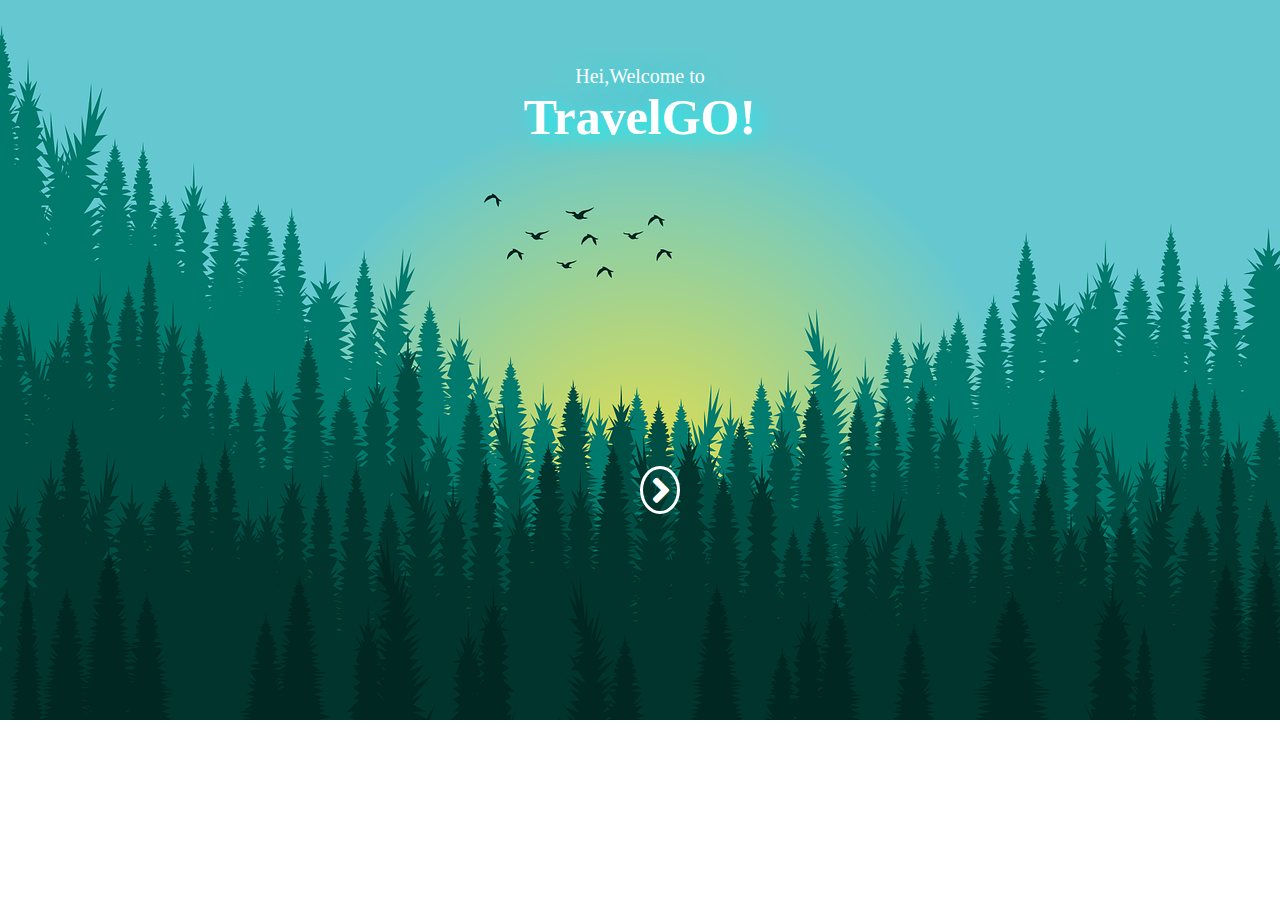
<file: index.html>
<!DOCTYPE html>
<html >
  <head>
    <meta charset="UTF-8" />
   <meta name="viewport"content="width=device-widows">
   <meta name="viewport" content="width=device-width, initial-scale=1.0">
   <link rel="stylesheet" href="style.css" />
   <link rel="stylesheet"href=" https://cdnjs.cloudflare.com/ajax/libs/font-awesome/5.15.4/css/all.min.css">
  
  <title>formulaire de conexion</title>
  </head>
  <body>
  <div class="welcframe">
  <p>Hei,Welcome to </p>
  <h1>TravelGO!</h1>
  
  <a href="signin.html"><i class="fas fa-angle-right"></i></a></label>
  
  
  
  </div>
  
   </body>
   </html>
</file>
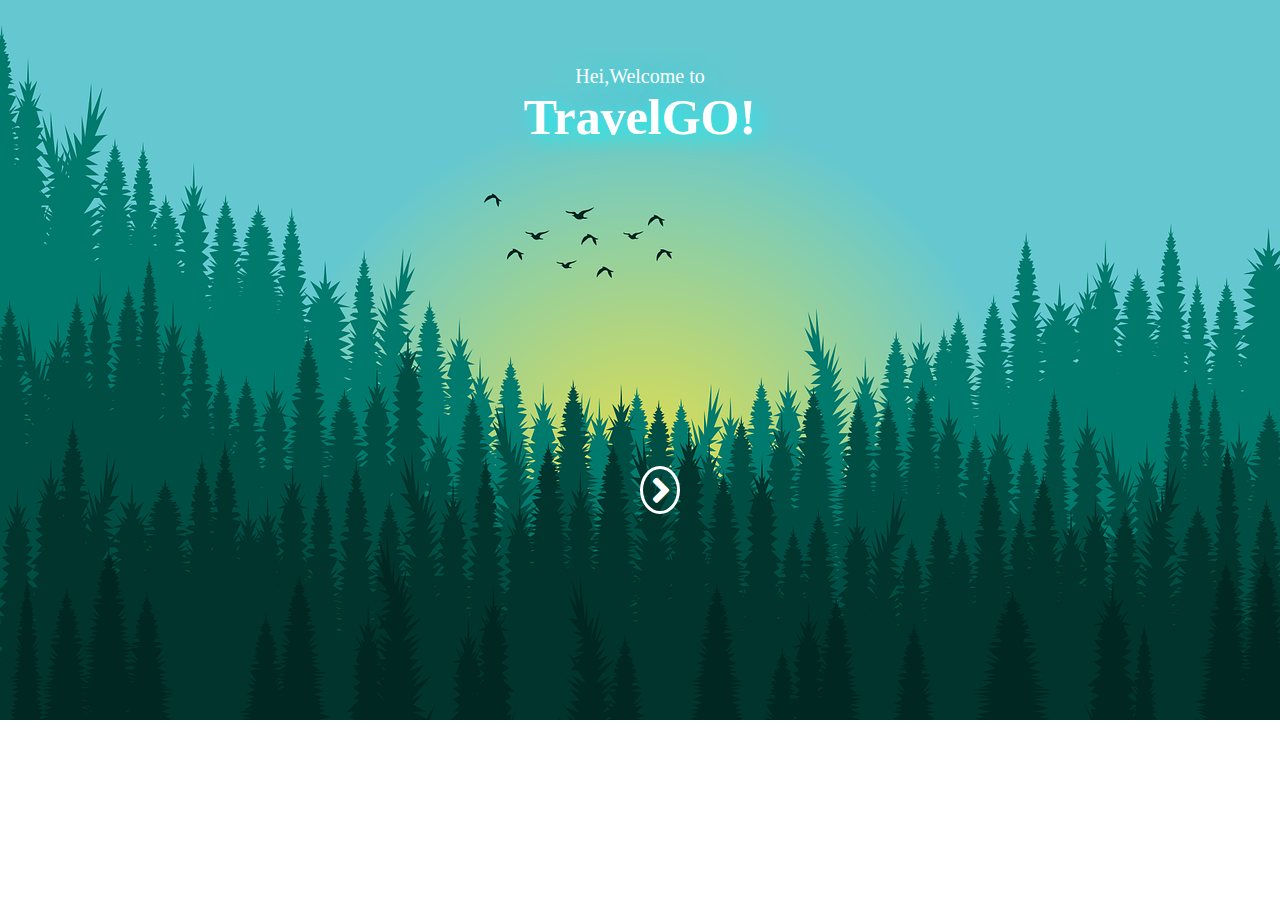
<file: frame1.html>
<!DOCTYPE html>
<html >
  <head>
    <meta charset="UTF-8" />
   <meta name="viewport"content="width=device-widows">
   <meta name="viewport" content="width=device-width, initial-scale=1.0">
   <link rel="stylesheet" href="style.css" />
   <link rel="stylesheet"href=" https://cdnjs.cloudflare.com/ajax/libs/font-awesome/5.15.4/css/all.min.css">
  
  <title>formulaire de conexion</title>
  </head>
  <body>
  <div class="welcframe">
  <p>Hei,Welcome to </p>
  <h1>TravelGO!</h1>
  
  <a href="signin.html"><i class="fas fa-angle-right"></i></a></label>
  
  
  
  </div>
  
   </body>
   </html>
</file>
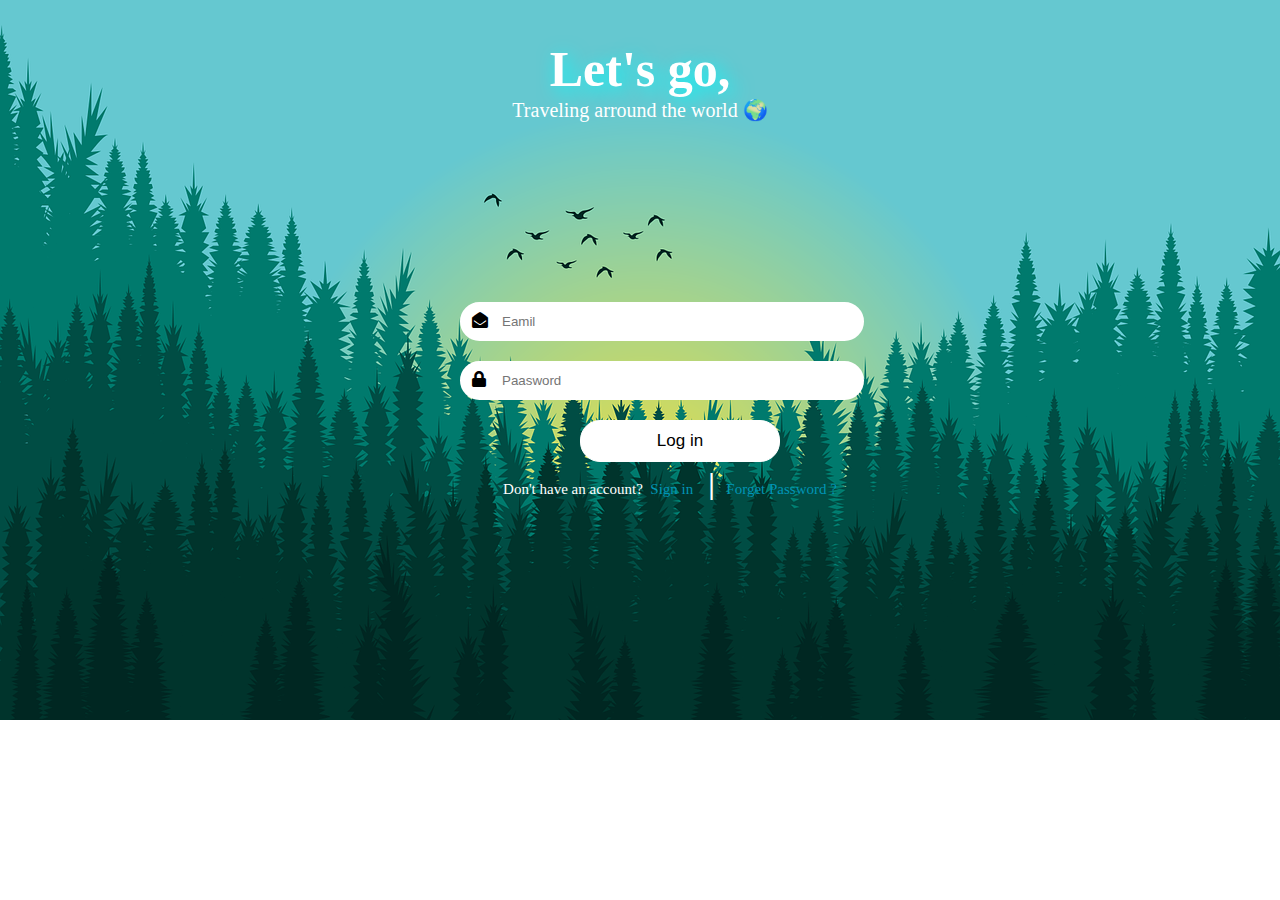
<file: login.html>
<!DOCTYPE html>
<html >
  <head>
    <meta charset="UTF-8" />
   <meta name="viewport"content="width=device-widows">
    <meta name="viewport" content="width=device-width, initial-scale=1.0">
	<link rel="stylesheet" href="style.css" />
   <link rel="stylesheet"href=" https://cdnjs.cloudflare.com/ajax/libs/font-awesome/5.15.4/css/all.min.css">
    <title>formulaire de conexion</title>
  </head>
  <body>
 
  
  
  <div class="form">
   <h1>Let's go,</h1>
  <p>Traveling arround the world <span id="world">&#127757 </span></p>
  
  <form>
  <label for="email"><i class="fas fa-envelope-open"></i></label>
   <input id="mail"  class="ep"  id="email" type="email" placeholder="Eamil">
     <label for="pass"><i class="fas fa-lock"></i></label>
   <input class="ep" id="pass" type="password"  placeholder="Paasword">
   <input  id="log"class="login" type="submit" value="Log in">
  </form>
  <footer>
  <a id="first" href="signin.html">Don't have an account?<span id="sign">&nbsp Sign in</span>&nbsp&nbsp&nbsp </a> <strong class="line">|</strong>
  
  <a id="forget" href="forget">&nbsp&nbspForget Password ?</a>
  
  </footer>
  
  
  </div>
  
 
  
  </body>
  </html>
</file>
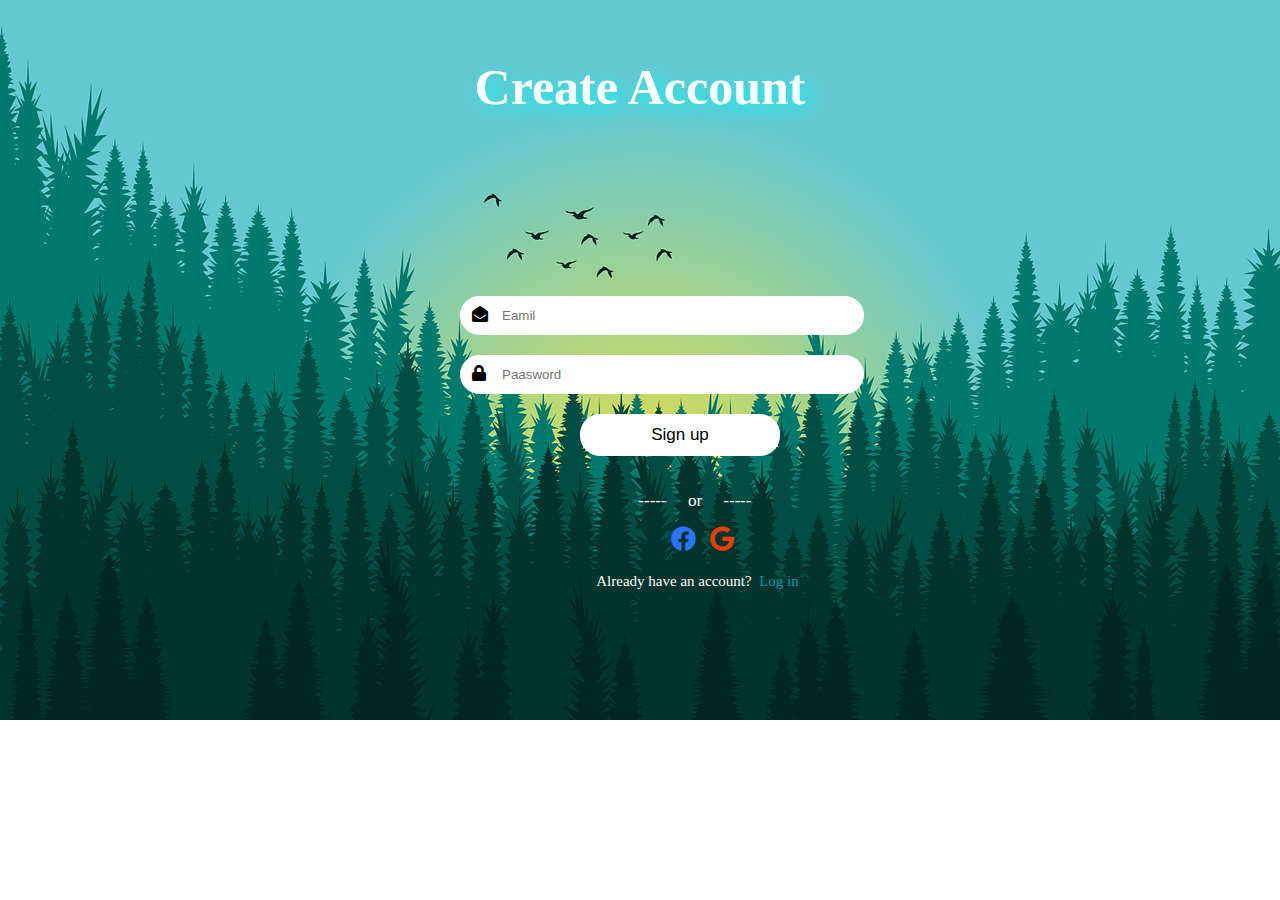
<file: signin.html>
<!DOCTYPE html>
<html >
  <head>
    <meta charset="UTF-8" />
   <meta name="viewport"content="width=device-widows">
    <meta name="viewport" content="width=device-width, initial-scale=1.0">
	<link rel="stylesheet" href="style.css" />
   <link rel="stylesheet"href=" https://cdnjs.cloudflare.com/ajax/libs/font-awesome/5.15.4/css/all.min.css">
    <title>formulaire de conexion</title>
  </head>
  <body>
 
  
  
  <div class="form">
  <br>
   <h1>Create Account</h1>

  
  <form>
   
  <label for="email"><i class="fas fa-envelope-open"></i></label>
   <input id="mail"  class="ep"  id="email" type="email" placeholder="Eamil">
     <label for="pass"><i class="fas fa-lock"></i></label>
   <input class="ep" id="pass" type="password"  placeholder="Paasword">
   
   <input  id="log"class="login" type="submit" value="Sign up">
 
 </form>
 	<div>
    <p id="or"> ----- &nbsp&nbsp&nbsp   or &nbsp&nbsp&nbsp    -----</p>

 <i class="fab fa-facebook"></i>
 <i class="fab fa-google"></i>
  <footer><br>
  </div>
  <a id="second" href="login.html">Already have an account?<span id="sign">&nbsp Log in </span>&nbsp&nbsp&nbsp </a> 
  
  
  
  </footer>
  
  
  </div>
  
 
  
  </body>
  </html>
</file>
<file: style.css>
*{
	margin:0;
    padding:0;
	
	}
	
body{
		background-image:url(nature.jpg);
		background-repeat:no-repeat;
	    background-size:100%;
		margin:0;
		padding:0;
		
	 
		 
	 }
	 
 
.welcframe p{
	margin-top:110px;
	color:white;
	font-family:bonbon;
	font-size:20px;
	text-align:center;
	margin-top:40px;
	TEXT-SHADOW:5PX 5PX 30PX CYAN;
	
}
.welcframe h1{
	
	color:white;
	font-family:bonbon;
	font-size:50px;

	text-align:center;
	TEXT-SHADOW:5PX 5PX 20PX CYAN;
}
	
	#click{
	display:none;}	

.fa-angle-right{
	display:flex;
	border:3px solid white;
	border-radius:100%;
	margin-right:50%;
	margin-left:50%;
	margin-top:25%;
	PADDING-TOP:1PX;
	PADDING-BOTTOM:1PX;
	PADDING-RIGHT:6PX;
	PADDING-LEFT:8PX;
    cursor:pointer;
    COLOR:WHITE;
	
	FONT-SIZE:40PX;
	
	}
	.fa-angle-right:hover{
	BOX-SHADOW:0PX 0PX 20PX CYAN;}
	.form{
		color:white;
		text-align:center;
		padding:20px;
		margin:20px;
		
	}
	
	
	.form h1{
		color:white;
	font-family:bonbon;
	font-size:50px;
	
	TEXT-SHADOW:5PX 5PX 20PX CYAN;
	}
	.form p{
	
	margin-bottom:110px;
	color:white;
	font-family:bonbon;
	font-size:20px;
	
	
	}
	.fa-facebook{
	color:#2C75FF;
font-size:25px;
}
.fa-google{
	color:#E73E01;
	margin-left:10px;
	margin-top:0px;
font-size:25px;}
div{
	margin-bottom:40px;
	
		padding-top:25px;
		padding-bottom:2px;
		height:10px;;
}
	
	input{
	    display:flex;
		padding:10px;
		border-radius:20px;
		width:350px;
		background:white;
		margin-top:10px;
		border:2px solid white;
		margin-left:35%;
		margin-bottom:20px;
		
		color:black;
		
	}
	#mail{
	margin-top:15%;}
	#sign,#forget{
		color:#0095B6;
		margin-top:10px;
	}
	#sign:hover,#forget:hover{
	
	text-SHADOW:0PX 0PX 30PX cyan;}
	.login{
		width:200px;
		margin-bottom:5px;
		font-size:17px;
		background:white;
		color:black;
		background:white;
		justify-content:center;
	    margin-left:540px;
		border:1px solid white;
			
			cursor:pointer;
	}
	#first{
	margin-left:60px;}
	#second{
		display:block;
		margin-left:100px;
		
		padding-top:35px;
		padding-left:30px;
	}
	hr{
		margin-left:200px;
width:20px;}
	#log:hover {
		
		BOX-SHADOW:0PX 0PX 20PX CYAN;
		
	}
		a{
			
			color:white;
			font-size:15px;
			 text-decoration:none;
			 margin-top:10px;
		}
	
	#or{
	
	padding-left:110px;
	color:white;
    font-size:17px;
	margin-bottom:5px;
	padding-top:5px;}

	.line{
	font-size:30px;
	margin-bottom:10px;}
	.ep{
	padding-left:40px;
	}
		i{
		position:relative;
		margin-left:124px;
		margin-top:10px;}
	.fa-lock,.fa-envelope-open{
position:absolute;	
color:black;
left:348px;}
#world {
animation:world 3s infinite linear;

}
 @keyframes world{
	 
	 0%,100%{
		 opacity: 0;
		 transform:rotate(360deg)}
	 
50%{
	opacity: 1;
	transform:rotate(360deg)}
</file>
